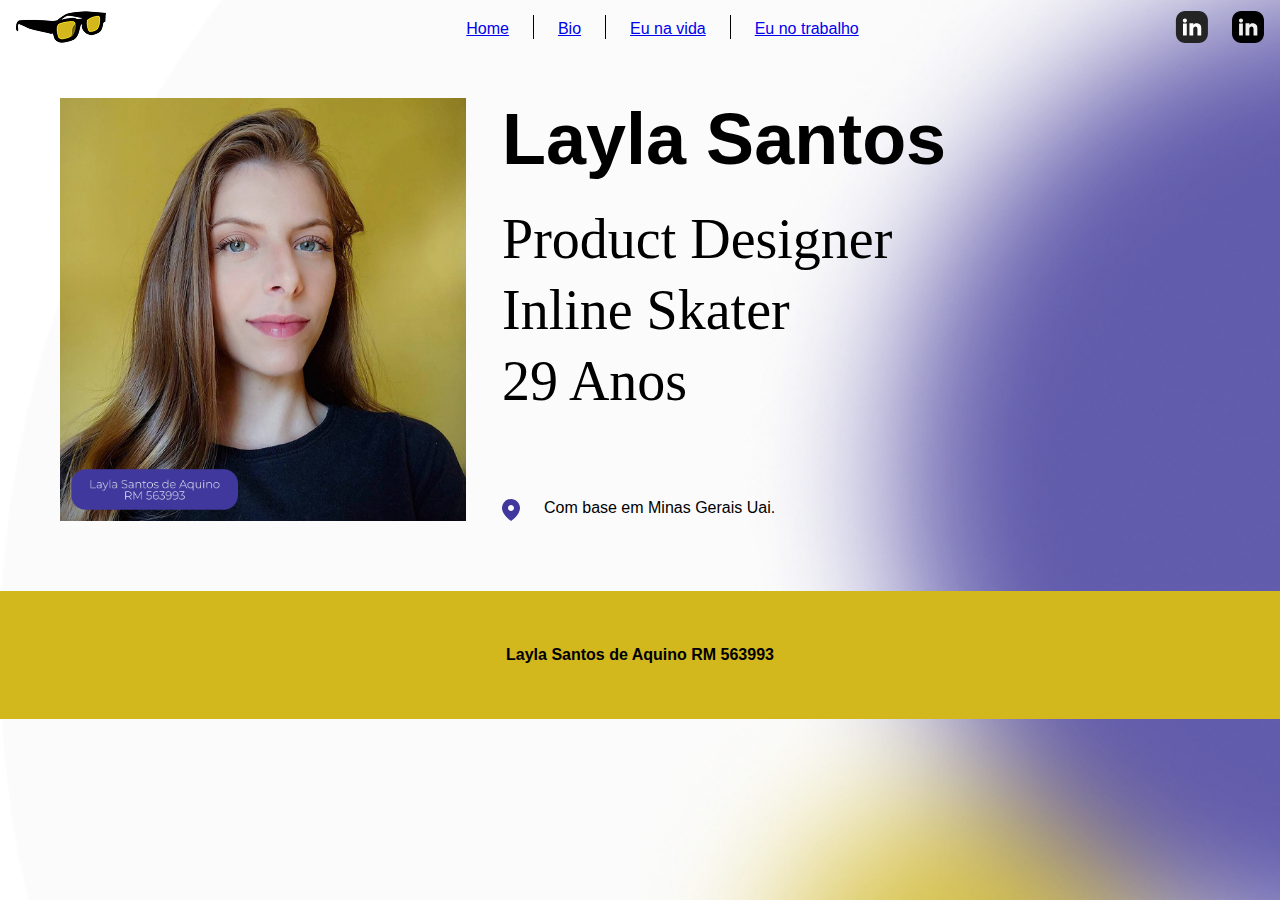
<file: index.html>
<!DOCTYPE html>
<html lang="en">

<head>
    <meta charset="UTF-8">
    <meta name="viewport" content="width=device-width, initial-scale=1.0">
    <title>Layla Santos</title>
    <link rel="stylesheet" href="index.css">
</head>

<body>


    <nav>
        <a href="index.html">
            <img src="imagens/logo.png" class="sitelogo">
        </a>
        <ul>
            <li>
                <a href="index.html">Home</a>
            </li>
            <li>
                <img src="imagens/separador.svg">
            </li>
            <li>
                <a href="bio.html">Bio</a>
            </li>
            <li>
                <img src="imagens/separador.svg">
            </li>
            <li>
                <a href="eunavida.html">Eu na vida</a>
            </li>
            <li>
                <img src="imagens/separador.svg">
            </li>
            <li>
                <a href="eunotrampo.html">Eu no trabalho</a>
            </li>
        </ul>
        <div class="social">
            <a href="https://www.instagram.com/laylacroft_/">
                <svg class="iconelink" xmlns="http://www.w3.org/2000/svg" width="33" height="32" viewBox="0 0 33 32"
                    fill="none">
                    <path
                        d="M23.6209 0H10.2033C5.07181 0 0.912109 4.1597 0.912109 9.2912V22.7088C0.912109 27.8403 5.07181 32 10.2033 32H23.6209C28.7524 32 32.9121 27.8403 32.9121 22.7088V9.2912C32.9121 4.1597 28.7524 0 23.6209 0Z"
                        fill="#242424" />
                    <path d="M7.99512 24.4661H11.7806V12.5273H7.99512V24.4661Z" fill="white" />
                    <path
                        d="M14.4536 12.1777H18.4911L18.2386 13.7834H18.2814C19.137 12.8527 19.9815 12.1777 21.4253 12.1777C23.4355 12.1777 26.2373 13.2717 26.2373 16.5993V24.4655H22.4517V17.7163C22.4517 16.5297 21.7034 15.3891 20.4842 15.3891C19.3505 15.3891 18.2386 16.5297 18.2386 17.7163V24.4655H14.4531V12.1777H14.4536Z"
                        fill="white" />
                    <path
                        d="M11.9213 9.56564C11.9213 10.6882 11.0115 11.5981 9.88888 11.5981C8.7663 11.5981 7.85645 10.6882 7.85645 9.56564C7.85645 8.44306 8.7663 7.5332 9.88888 7.5332C11.011 7.5332 11.9213 8.44306 11.9213 9.56564Z"
                        fill="white" />
                </svg>
            </a>
            <a href="https://www.linkedin.com/in/aquino-layla/">
                <img class="iconelink" src="imagens/logolinkedin.svg">
            </a>
        </div>
    </nav>



    <header class="conteudo2">
        <img src="imagens/foto1.png" class="foto1">
        <div class="conteudo">
            <div class="titulos">
                <div class="titulo1">
                    <h1 class="tituloheader">Layla Santos</h1>
                </div>
                <div class="titulo2">
                    <h2>Product Designer</h2>
                    <h2>Inline Skater</h2>
                    <h2>29 Anos</h2>
                </div>
            </div>
            <div class="localizacao">
                <img src="imagens/iconelocalizacao.svg" class="icone2">
                <p class="locationtxt">Com base em Minas Gerais Uai.</p>
            </div>
        </div>
    </header>


</body>


<footer>
    <p class="textofooter">Layla Santos de Aquino RM 563993</p>
</footer>


</html>
</file>
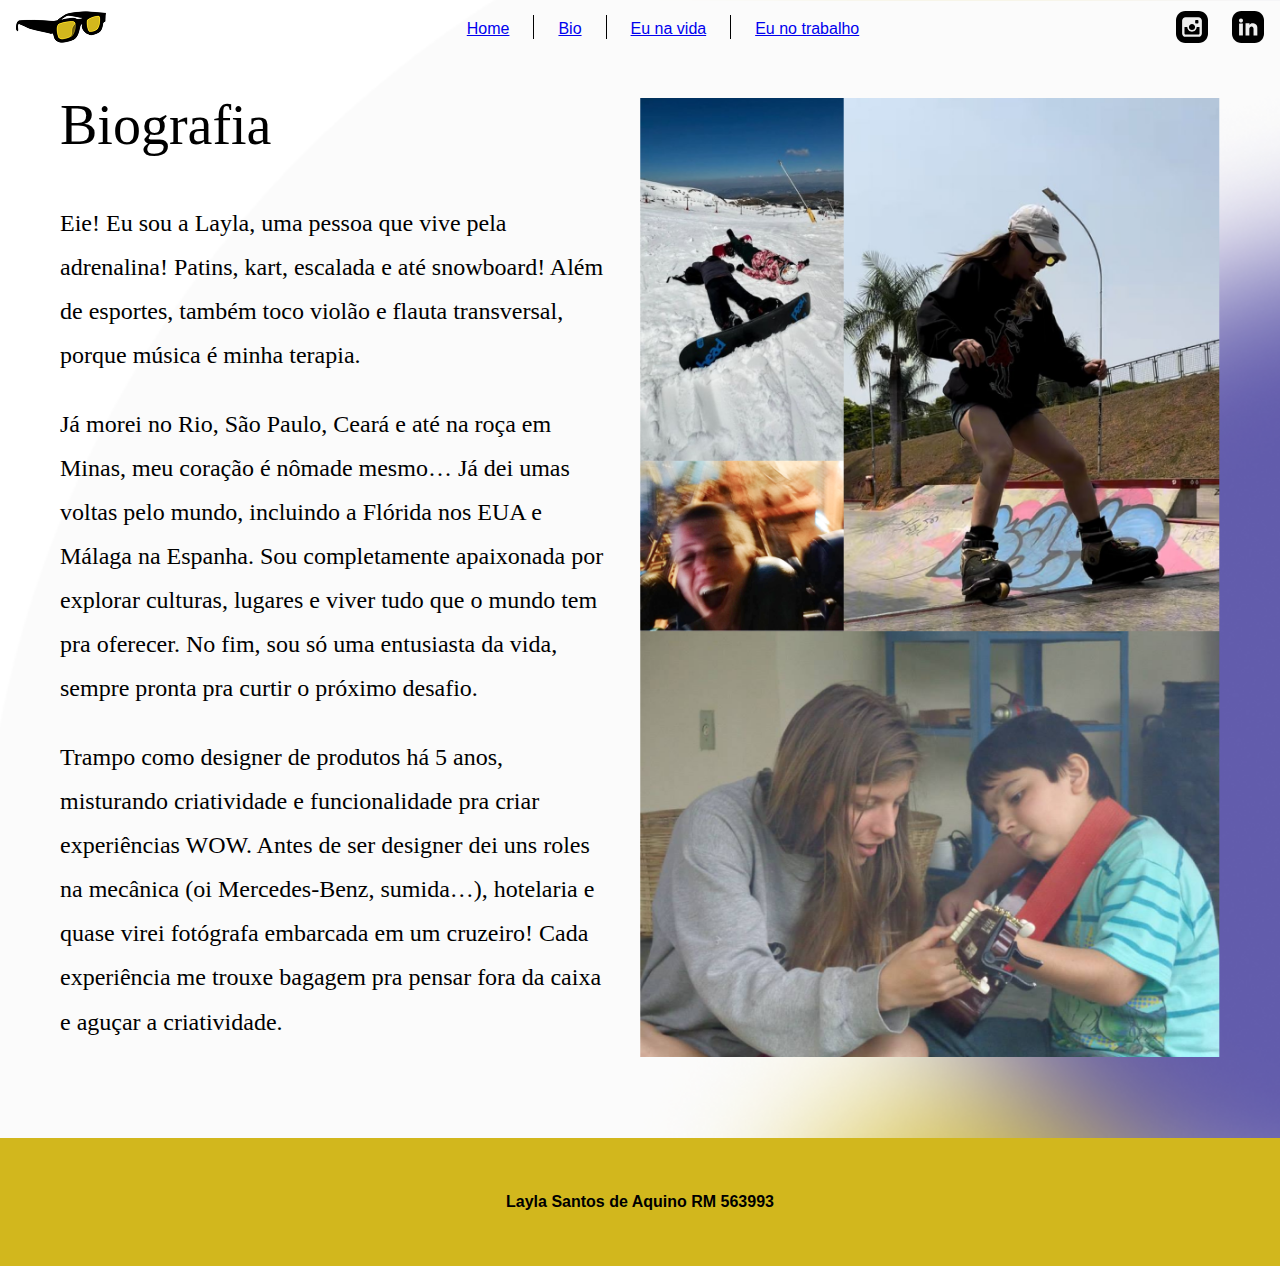
<file: bio.html>
<!DOCTYPE html>
<html lang="en">

<head>
    <meta charset="UTF-8">
    <meta name="viewport" content="width=device-width, initial-scale=1.0">
    <title>Layla Santos</title>
    <link rel="stylesheet" href="index.css">
</head>

<body>


    <nav>
        <a href="index.html">
            <img src="imagens/logo.png" class="sitelogo">
        </a>
        <ul>
            <li>
                <a href="index.html">Home</a>
            </li>
            <li>
                <img src="imagens/separador.svg">
            </li>
            <li>
                <a href="bio.html">Bio</a>
            </li>
            <li>
                <img src="imagens/separador.svg">
            </li>
            <li>
                <a href="eunavida.html">Eu na vida</a>
            </li>
            <li>
                <img src="imagens/separador.svg">
            </li>
            <li>
                <a href="eunotrampo.html">Eu no trabalho</a>
            </li>
        </ul>
        <div class="social">
            <a href="https://www.instagram.com/laylacroft_/">
                <img src="imagens/logoinstagram.svg" class="iconelink">
            </a>
            <a href="https://www.linkedin.com/in/aquino-layla/">
                <img src="imagens/logolinkedin.svg">
            </a>
        </div>
    </nav>


    <header class="conteudo2">
        <div class="conteudo3">
            <div class="titulos">
                <h2 class="titulo2">Biografia</h2>
            </div>
            <div>
                <p class="texto">Eie! Eu sou a Layla, uma pessoa que vive pela adrenalina! Patins, kart, escalada e até
                    snowboard! Além de esportes, também toco violão e flauta transversal, porque música é minha terapia.
                </p>
                <p class="texto">Já morei no Rio, São Paulo, Ceará e até na roça em Minas, meu coração é nômade mesmo…
                    Já dei umas voltas pelo mundo, incluindo a Flórida nos EUA e Málaga na Espanha. Sou completamente
                    apaixonada por explorar culturas, lugares e viver tudo que o mundo tem pra oferecer. No fim, sou só
                    uma entusiasta da vida, sempre pronta pra curtir o próximo desafio.</p>
                <p class="texto">Trampo como designer de produtos há 5 anos, misturando criatividade e funcionalidade
                    pra criar experiências WOW. Antes de ser designer dei uns roles na mecânica (oi Mercedes-Benz,
                    sumida…), hotelaria e quase virei fotógrafa embarcada em um cruzeiro! Cada experiência me trouxe
                    bagagem pra pensar fora da caixa e aguçar a criatividade.</p>
            </div>
        </div>
        <img src="imagens/fotobio.png" class="ilustracao">
    </header>



</body>


<footer>
    <p class="textofooter">Layla Santos de Aquino RM 563993</p>
</footer>


</html>
</file>
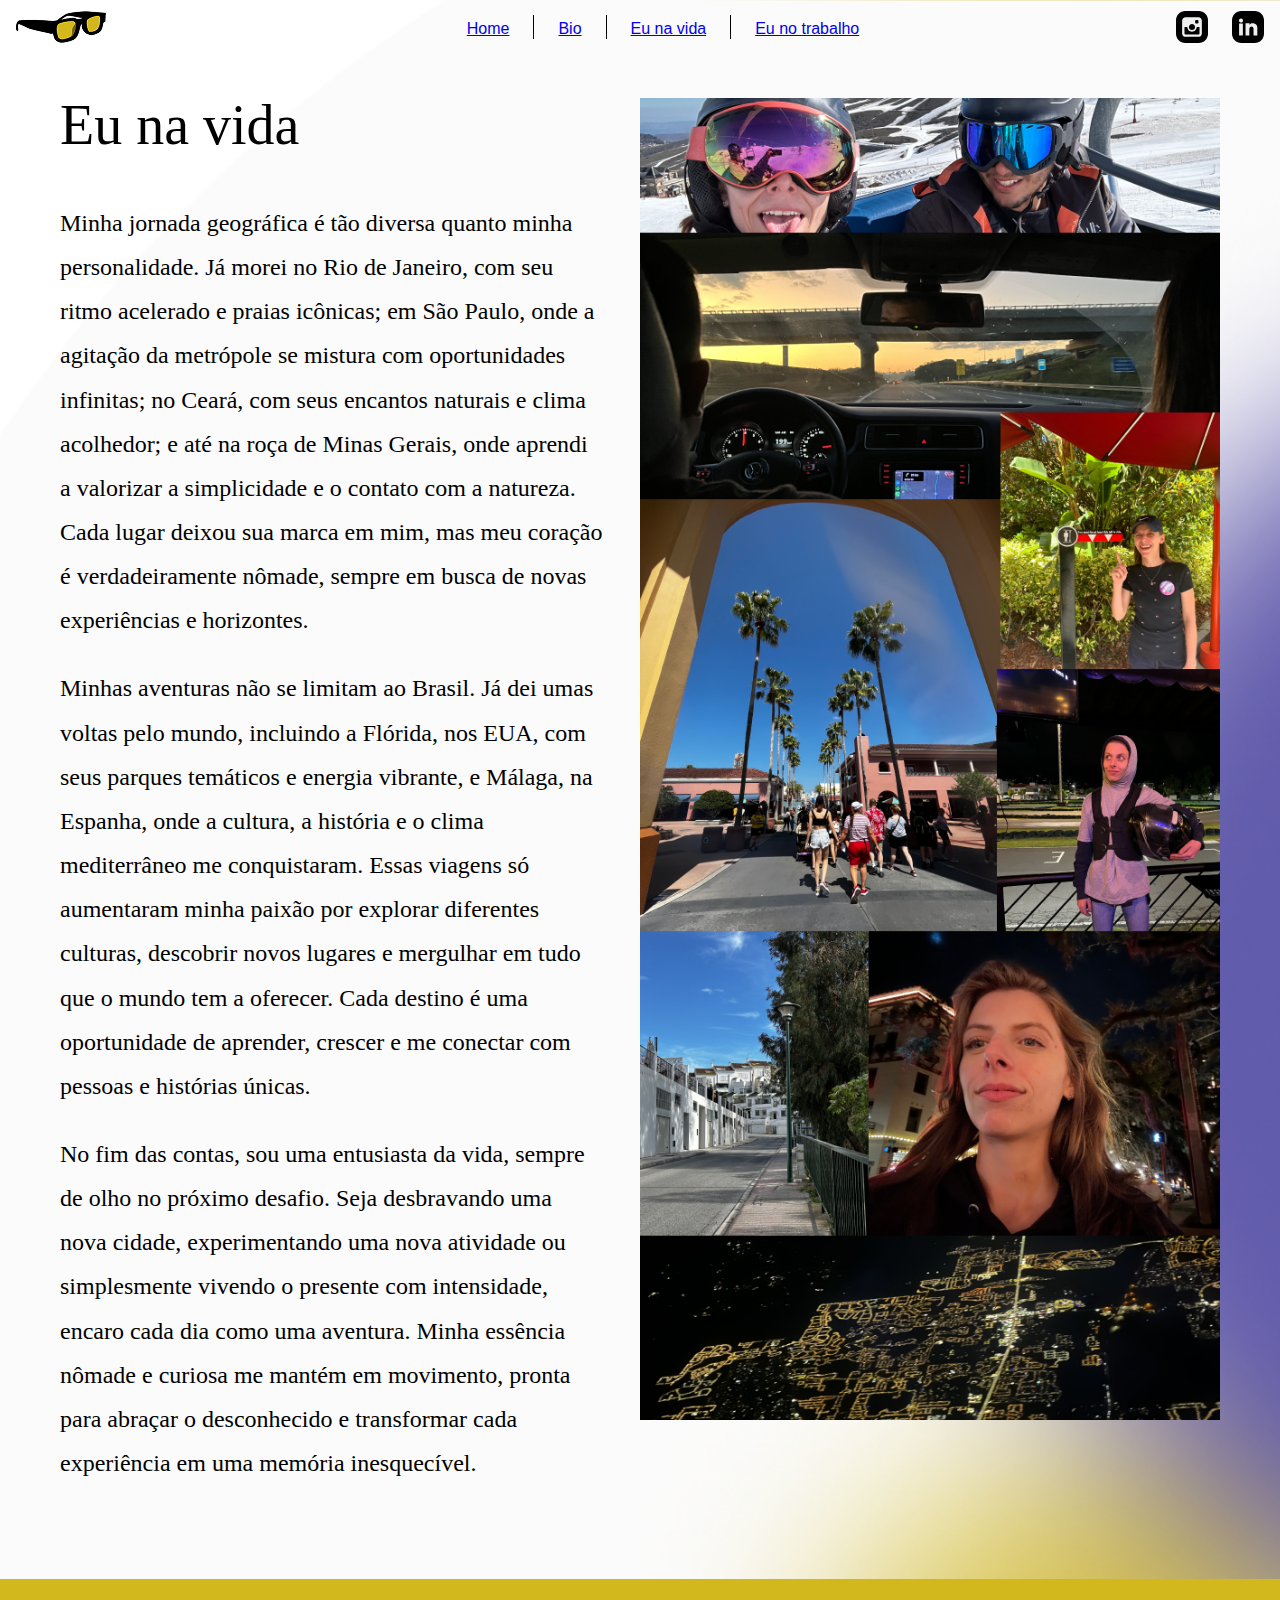
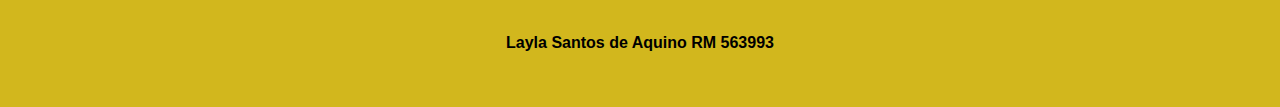
<file: eunavida.html>
<!DOCTYPE html>
<html lang="en">

<head>
    <meta charset="UTF-8">
    <meta name="viewport" content="width=device-width, initial-scale=1.0">
    <title>Layla Santos</title>
    <link rel="stylesheet" href="index.css">
</head>

<body>


    <nav>
        <a href="index.html">
            <img src="imagens/logo.png" class="sitelogo">
        </a>
        <ul>
            <li>
                <a href="index.html">Home</a>
            </li>
            <li>
                <img src="imagens/separador.svg">
            </li>
            <li>
                <a href="bio.html">Bio</a>
            </li>
            <li>
                <img src="imagens/separador.svg">
            </li>
            <li>
                <a href="eunavida.html">Eu na vida</a>
            </li>
            <li>
                <img src="imagens/separador.svg">
            </li>
            <li>
                <a href="eunotrampo.html">Eu no trabalho</a>
            </li>
        </ul>
        <div class="social">
            <a href="https://www.instagram.com/laylacroft_/">
                <img src="imagens/logoinstagram.svg" class="iconelink">
            </a>
            <a href="https://www.linkedin.com/in/aquino-layla/">
                <img src="imagens/logolinkedin.svg">
            </a>
        </div>
    </nav>


    <header class="conteudo2">
        <div class="conteudo3">
            <div class="titulos">
                <h2 class="titulo2">Eu na vida</h2>
            </div>
            <div>
                <p class="texto">Minha jornada geográfica é tão diversa quanto minha personalidade. Já morei no Rio de
                    Janeiro, com seu ritmo acelerado e praias icônicas; em São Paulo, onde a agitação da metrópole se
                    mistura com oportunidades infinitas; no Ceará, com seus encantos naturais e clima acolhedor; e até
                    na roça de Minas Gerais, onde aprendi a valorizar a simplicidade e o contato com a natureza. Cada
                    lugar deixou sua marca em mim, mas meu coração é verdadeiramente nômade, sempre em busca de novas
                    experiências e horizontes.</p>
                <p class="texto">Minhas aventuras não se limitam ao Brasil. Já dei umas voltas pelo mundo, incluindo a
                    Flórida, nos EUA, com seus parques temáticos e energia vibrante, e Málaga, na Espanha, onde a
                    cultura, a história e o clima mediterrâneo me conquistaram. Essas viagens só aumentaram minha paixão
                    por explorar diferentes culturas, descobrir novos lugares e mergulhar em tudo que o mundo tem a
                    oferecer. Cada destino é uma oportunidade de aprender, crescer e me conectar com pessoas e histórias
                    únicas.</p>
                <p class="texto">No fim das contas, sou uma entusiasta da vida, sempre de olho no próximo desafio. Seja
                    desbravando uma nova cidade, experimentando uma nova atividade ou simplesmente vivendo o presente
                    com intensidade, encaro cada dia como uma aventura. Minha essência nômade e curiosa me mantém em
                    movimento, pronta para abraçar o desconhecido e transformar cada experiência em uma memória
                    inesquecível.</p>
            </div>
        </div>
        <img src="imagens/fotoeunavida.png" class="ilustracao">
    </header>



</body>


<footer>
    <p class="textofooter">Layla Santos de Aquino RM 563993</p>
</footer>


</html>
</file>
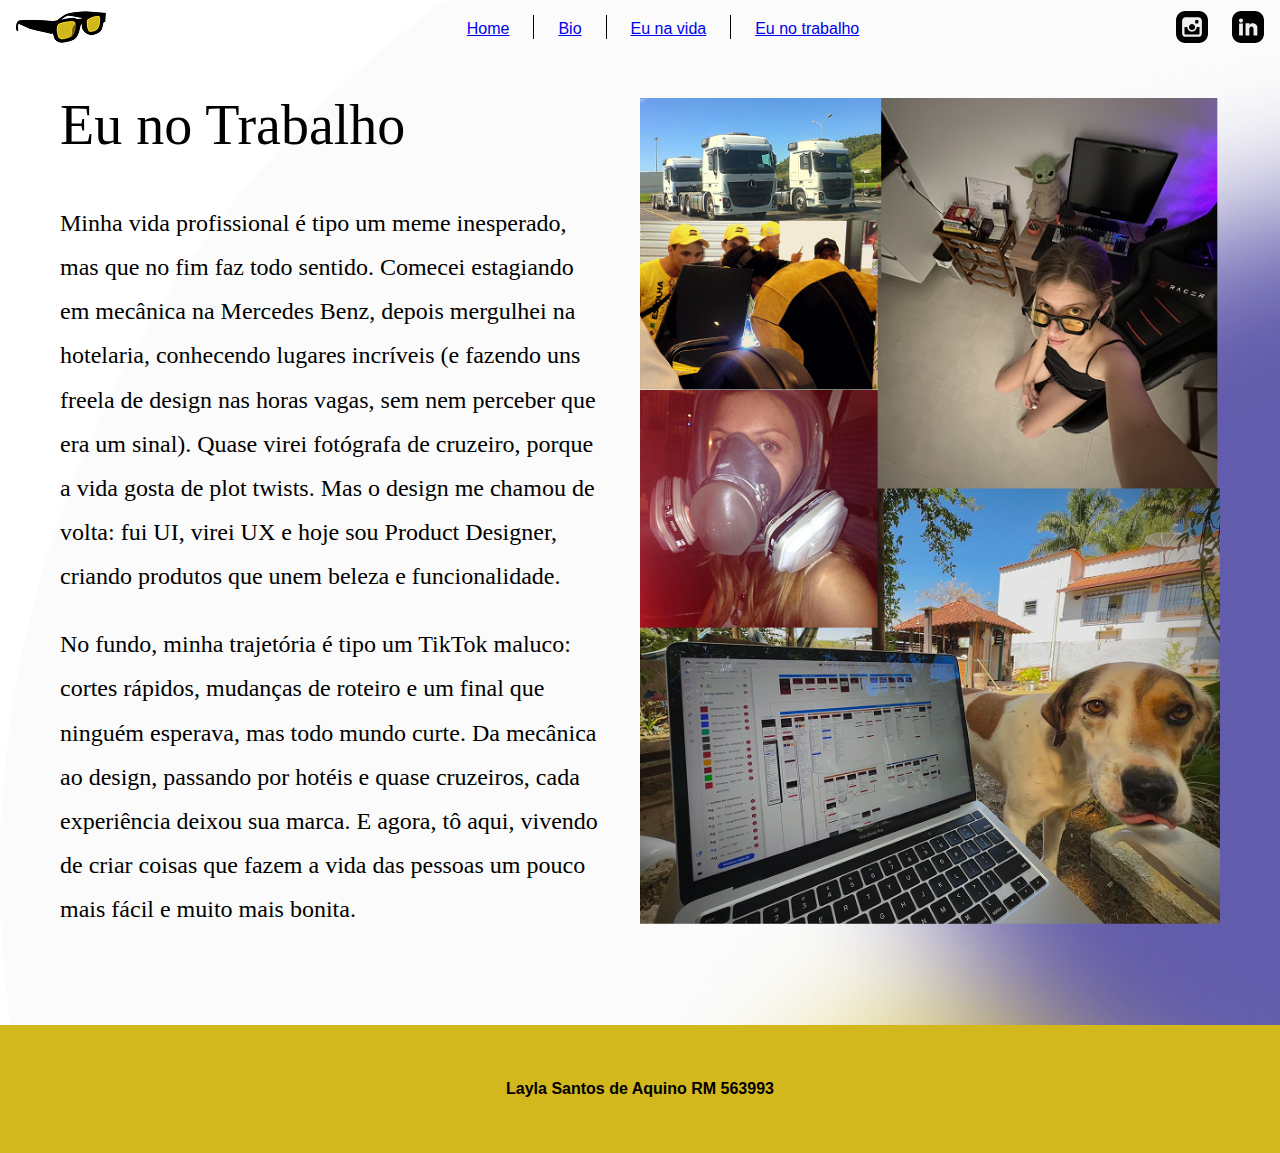
<file: eunotrampo.html>
<!DOCTYPE html>
<html lang="en">

<head>
    <meta charset="UTF-8">
    <meta name="viewport" content="width=device-width, initial-scale=1.0">
    <title>Layla Santos</title>
    <link rel="stylesheet" href="index.css">
</head>

<body>


    <nav>
        <a href="index.html">
            <img src="imagens/logo.png" class="sitelogo">
        </a>
        <ul>
            <li>
                <a href="index.html">Home</a>
            </li>
            <li>
                <img src="imagens/separador.svg">
            </li>
            <li>
                <a href="bio.html">Bio</a>
            </li>
            <li>
                <img src="imagens/separador.svg">
            </li>
            <li>
                <a href="eunavida.html">Eu na vida</a>
            </li>
            <li>
                <img src="imagens/separador.svg">
            </li>
            <li>
                <a href="eunotrampo.html">Eu no trabalho</a>
            </li>
        </ul>
        <div class="social">
            <a href="https://www.instagram.com/laylacroft_/">
                <img src="imagens/logoinstagram.svg" class="iconelink">
            </a>
            <a href="https://www.linkedin.com/in/aquino-layla/">
                <img src="imagens/logolinkedin.svg">
            </a>
        </div>
    </nav>


    <header class="conteudo2">
        <div class="conteudo3">
            <div class="titulos">
                <h2 class="titulo2">Eu no Trabalho</h2>
            </div>
            <div>
                <p class="texto">Minha vida profissional é tipo um meme inesperado, mas que no fim faz todo sentido.
                    Comecei estagiando em mecânica na Mercedes Benz, depois mergulhei na hotelaria, conhecendo lugares
                    incríveis (e fazendo uns freela de design nas horas vagas, sem nem perceber que era um sinal). Quase
                    virei fotógrafa de cruzeiro, porque a vida gosta de plot twists. Mas o design me chamou de volta:
                    fui UI, virei UX e hoje sou Product Designer, criando produtos que unem beleza e funcionalidade.</p>
                <p class="texto">No fundo, minha trajetória é tipo um TikTok maluco: cortes rápidos, mudanças de roteiro
                    e um final que ninguém esperava, mas todo mundo curte. Da mecânica ao design, passando por hotéis e
                    quase cruzeiros, cada experiência deixou sua marca. E agora, tô aqui, vivendo de criar coisas que
                    fazem a vida das pessoas um pouco mais fácil e muito mais bonita.</p>
            </div>
        </div>
        <img src="imagens/fotoeunotrampo.png" class="ilustracao">
    </header>



</body>


<footer>
    <p class="textofooter">Layla Santos de Aquino RM 563993</p>
</footer>


</html>
</file>
<file: index.css>
html {
    background-image: url(imagens/background.png);
    /* Caminho da imagem */
    background-size: cover;
    /* Cobrir toda a área */
    background-position: center;
    /* Centralizar a imagem */
    font-size: 16px;
}


body {
    margin: 0;
    padding: 0;
    font-family: Arial, Helvetica, sans-serif;

}

nav {
    display: flex;
    align-items: center;
    justify-content: space-between;
    padding: 7px 16px;

}

.sitelogo {
    height: 40px;
    margin: 0px 44px 0px 0px;
}


ul {
    list-style: none;
    display: flex;
    justify-content: center;
    align-items: center;
    gap: 24px;
    padding: 0%;
    margin: auto;


}

.social {
    display: flex;
    max-height: 32px;
    justify-content: center;
    align-items: center;
    gap: 24px;
}

header {
    display: flex;
    padding: 0px 60px;
}

.foto1 {
    width: 35%;
    height: 35%;
    margin-right: 36px;
}

.conteudo {
    display: flex;
    flex-direction: column;
    justify-content: space-between;
}

.titulos {
    display: flex;
    flex-direction: column;
    gap: 32px;
}

.titulo2 {
    display: flex;
    flex-direction: column;
    gap: 16px;
    margin-bottom: 24px;
}


h1 {
    margin: 0;
    font-size: 450%;
}

h2 {
    margin: 0;
    color: #000;
    font-family: Montserrat;
    font-size: 350%;
    font-style: normal;
    font-weight: 500;
    line-height: 98.523%;
}


.localizacao {
    display: flex;
    gap: 24px;
}

.locationtxt {
    margin: 0px;
}

.conteudo2 {
    display: flex;
    margin-top: 40px;
    margin-bottom: 70px;
}

.ilustracao {
    width: 50%;
    height: auto;
    margin-left: 36px;
    height: 100%;
}

.texto {
    width: 100%;
    color: #000;
    font-family: Montserrat;
    font-size: 24px;
    font-style: normal;
    font-weight: 400;
    line-height: 184.5%;
    /* 44.28px */
}

footer {
    position: bottom;
    left: 0;
    bottom: 0;
    background-color: #D2B71D;
    text-align: center;
    margin-top: 40px;
    margin-bottom: 0;
    padding: 40px 0;
}

.textofooter {
    color: #000000;
    font-weight: 600;
    line-height: 300%;
    margin: 0;
    padding: 0px 24px;
}

.iconelink:hover {
    box-shadow: 0 4px 8px rgba(0, 0, 0, 0.2)
}
</file>
